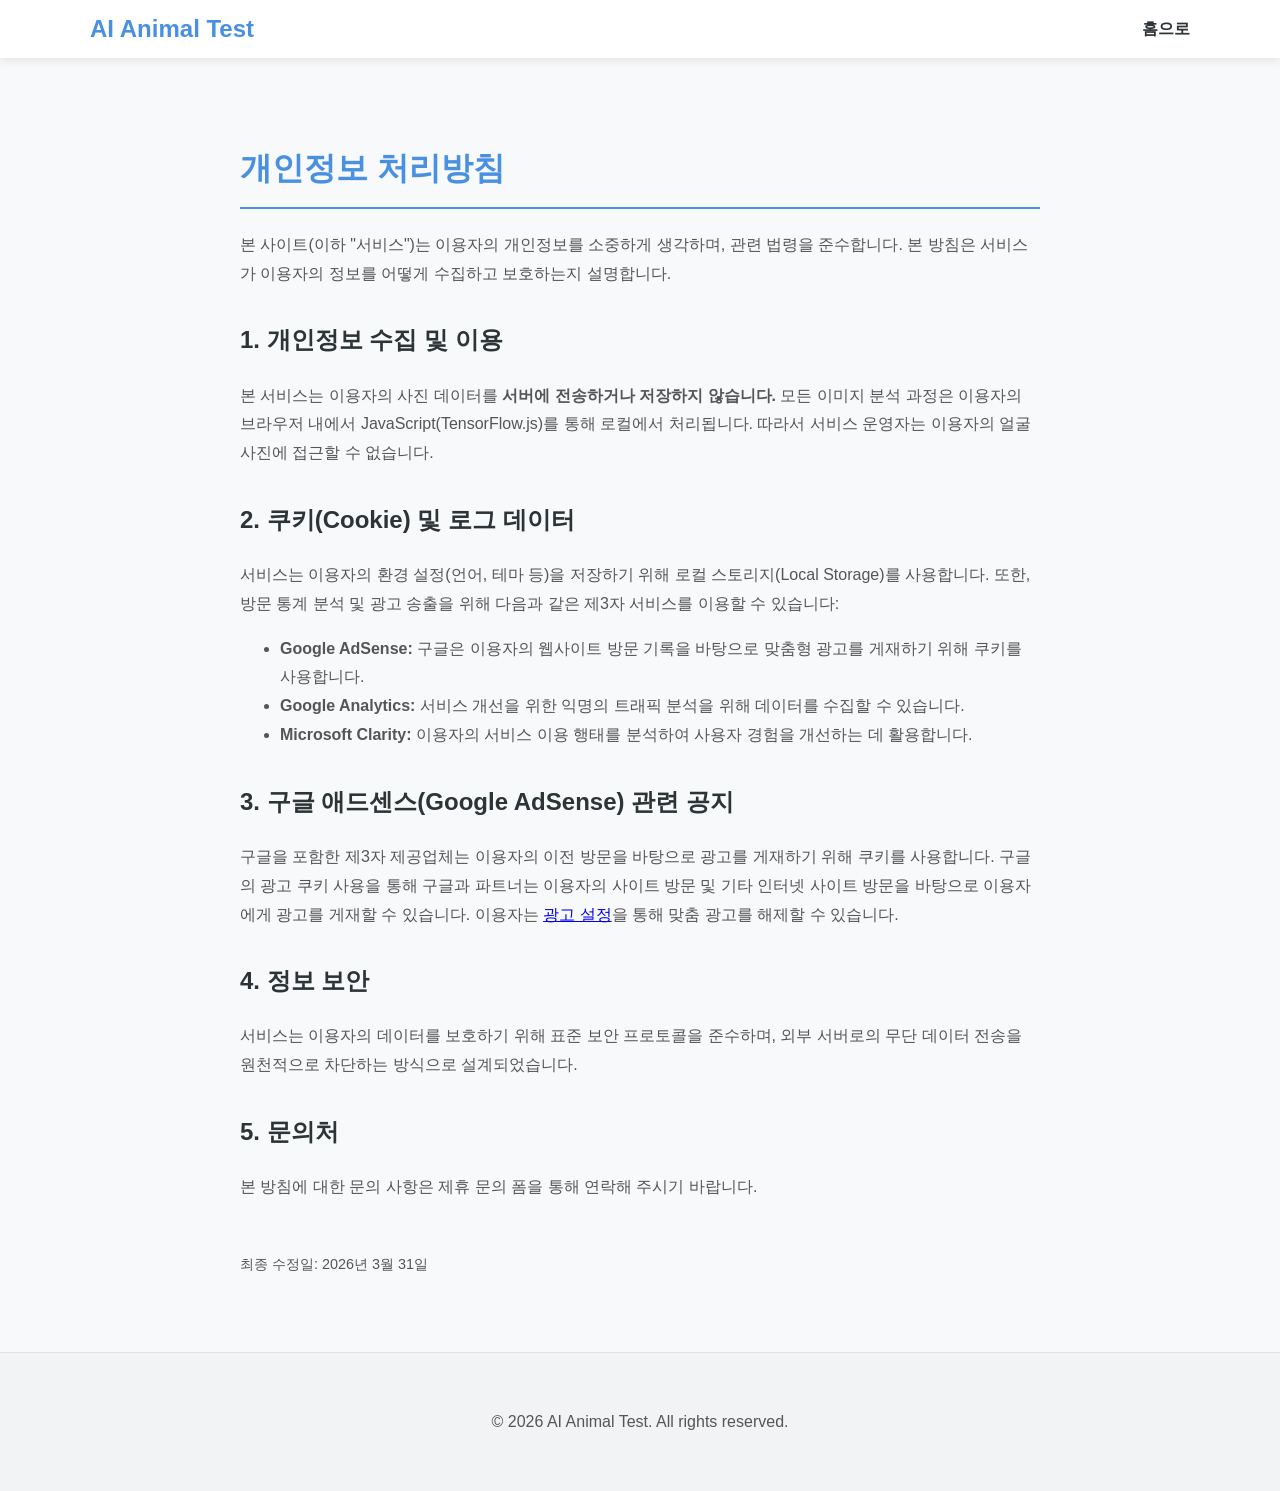
<file: privacy.html>
<!DOCTYPE html>
<html lang="ko">
<head>
    <!-- Google tag (gtag.js) -->
    <script async src="https://www.googletagmanager.com/gtag/js?id=G-W6VX7Z1BSQ"></script>
    <script>
      window.dataLayer = window.dataLayer || [];
      function gtag(){dataLayer.push(arguments);}
      gtag('js', new Date());

      gtag('config', 'G-W6VX7Z1BSQ');
    </script>
    <script type="text/javascript">
        (function(c,l,a,r,i,t,y){
            c[a]=c[a]||function(){(c[a].q=c[a].q||[]).push(arguments)};
            t=l.createElement(r);t.async=1;t.src="https://www.clarity.ms/tag/"+i;
            y=l.getElementsByTagName(r)[0];y.parentNode.insertBefore(t,y);
        })(window, document, "clarity", "script", "w4qd9c0sxc");
    </script>
    <meta charset="UTF-8">
    <meta name="viewport" content="width=device-width, initial-scale=1.0">
    <title>개인정보 처리방침 - AI 동물상 테스트</title>
    <link rel="stylesheet" href="style.css">
    <style>
        .privacy-content { max-width: 800px; margin: 40px auto; padding: 20px; line-height: 1.8; }
        h1 { color: var(--primary-color); border-bottom: 2px solid var(--primary-color); padding-bottom: 10px; }
        h2 { margin-top: 30px; color: var(--text-color); }
        p, li { color: #555; }
        body.dark-mode p, body.dark-mode li { color: #ccc; }
    </style>
</head>
<body>
    <header>
        <nav class="navbar">
            <div class="logo"><a href="index.html" style="text-decoration: none; color: inherit;">AI Animal Test</a></div>
            <ul class="nav-links">
                <li><a href="index.html">홈으로</a></li>
            </ul>
        </nav>
    </header>

    <main class="privacy-content">
        <h1>개인정보 처리방침</h1>
        <p>본 사이트(이하 "서비스")는 이용자의 개인정보를 소중하게 생각하며, 관련 법령을 준수합니다. 본 방침은 서비스가 이용자의 정보를 어떻게 수집하고 보호하는지 설명합니다.</p>

        <h2>1. 개인정보 수집 및 이용</h2>
        <p>본 서비스는 이용자의 사진 데이터를 <b>서버에 전송하거나 저장하지 않습니다.</b> 모든 이미지 분석 과정은 이용자의 브라우저 내에서 JavaScript(TensorFlow.js)를 통해 로컬에서 처리됩니다. 따라서 서비스 운영자는 이용자의 얼굴 사진에 접근할 수 없습니다.</p>

        <h2>2. 쿠키(Cookie) 및 로그 데이터</h2>
        <p>서비스는 이용자의 환경 설정(언어, 테마 등)을 저장하기 위해 로컬 스토리지(Local Storage)를 사용합니다. 또한, 방문 통계 분석 및 광고 송출을 위해 다음과 같은 제3자 서비스를 이용할 수 있습니다:</p>
        <ul>
            <li><b>Google AdSense:</b> 구글은 이용자의 웹사이트 방문 기록을 바탕으로 맞춤형 광고를 게재하기 위해 쿠키를 사용합니다.</li>
            <li><b>Google Analytics:</b> 서비스 개선을 위한 익명의 트래픽 분석을 위해 데이터를 수집할 수 있습니다.</li>
            <li><b>Microsoft Clarity:</b> 이용자의 서비스 이용 행태를 분석하여 사용자 경험을 개선하는 데 활용합니다.</li>
        </ul>

        <h2>3. 구글 애드센스(Google AdSense) 관련 공지</h2>
        <p>구글을 포함한 제3자 제공업체는 이용자의 이전 방문을 바탕으로 광고를 게재하기 위해 쿠키를 사용합니다. 구글의 광고 쿠키 사용을 통해 구글과 파트너는 이용자의 사이트 방문 및 기타 인터넷 사이트 방문을 바탕으로 이용자에게 광고를 게재할 수 있습니다. 이용자는 <a href="https://adssettings.google.com" target="_blank">광고 설정</a>을 통해 맞춤 광고를 해제할 수 있습니다.</p>

        <h2>4. 정보 보안</h2>
        <p>서비스는 이용자의 데이터를 보호하기 위해 표준 보안 프로토콜을 준수하며, 외부 서버로의 무단 데이터 전송을 원천적으로 차단하는 방식으로 설계되었습니다.</p>

        <h2>5. 문의처</h2>
        <p>본 방침에 대한 문의 사항은 제휴 문의 폼을 통해 연락해 주시기 바랍니다.</p>
        
        <p style="margin-top: 50px; font-size: 0.9rem;">최종 수정일: 2026년 3월 31일</p>
    </main>

    <footer>
        <p>&copy; 2026 AI Animal Test. All rights reserved.</p>
    </footer>
</body>
</html>
</file>
<file: style.css>
:root {
  --primary-color: #4a90e2;
  --secondary-color: #61afef;
  --bg-color: #f8f9fa;
  --text-color: #2d3436;
  --card-bg: #ffffff;
  --nav-bg: #ffffff;
  --footer-bg: #f1f3f5;
  --border-color: #dee2e6;
}

body.dark-mode {
  --bg-color: #1a1a1b;
  --text-color: #e9ecef;
  --card-bg: #2d2d2e;
  --nav-bg: #2d2d2e;
  --footer-bg: #121212;
  --border-color: #444;
}

body {
  background-color: var(--bg-color);
  color: var(--text-color);
  font-family: 'Apple SD Gothic Neo', 'Malgun Gothic', sans-serif;
  margin: 0;
  line-height: 1.6;
  transition: background-color 0.3s;
}

/* Navbar */
header {
  position: sticky;
  top: 0;
  z-index: 1000;
  background-color: var(--nav-bg);
  box-shadow: 0 2px 10px rgba(0,0,0,0.1);
}

.navbar {
  max-width: 1100px;
  margin: 0 auto;
  display: flex;
  justify-content: space-between;
  align-items: center;
  padding: 10px 20px;
}

.logo {
  font-size: 1.5rem;
  font-weight: 800;
  color: var(--primary-color);
}

.nav-links {
  list-style: none;
  display: flex;
  gap: 20px;
  margin: 0;
  padding: 0;
}

.nav-links a {
  text-decoration: none;
  color: var(--text-color);
  font-weight: 600;
  transition: color 0.2s;
}

.nav-links a:hover { color: var(--primary-color); }

.nav-right { display: flex; align-items: center; gap: 15px; }

.icon-btn {
  background: none;
  border: none;
  font-size: 1.2rem;
  cursor: pointer;
  padding: 5px;
}

/* Main Content */
main {
  max-width: 1100px;
  margin: 0 auto;
  padding: 20px;
}

.hero {
  text-align: center;
  padding: 60px 0;
}

.content-block {
  background: var(--card-bg);
  padding: 40px;
  border-radius: 20px;
  margin-bottom: 40px;
  box-shadow: 0 4px 20px rgba(0,0,0,0.05);
}

.grid-container {
  display: grid;
  grid-template-columns: repeat(auto-fit, minmax(300px, 1fr));
  gap: 20px;
  margin-bottom: 40px;
}

.info-card {
  background: var(--card-bg);
  padding: 30px;
  border-radius: 20px;
  box-shadow: 0 4px 15px rgba(0,0,0,0.05);
}

/* Test Container */
.test-container {
  max-width: 500px;
  margin: 0 auto;
  background: var(--card-bg);
  padding: 30px;
  border-radius: 20px;
  box-shadow: 0 10px 30px rgba(0,0,0,0.1);
}

#image-container {
  min-height: 200px;
  display: flex;
  align-items: center;
  justify-content: center;
  border: 2px dashed var(--border-color);
  border-radius: 15px;
  margin-bottom: 20px;
  overflow: hidden;
}

/* Buttons */
.primary-btn {
  background-color: var(--primary-color);
  color: white;
  border: none;
  padding: 15px 30px;
  border-radius: 10px;
  font-size: 1.1rem;
  font-weight: bold;
  cursor: pointer;
  width: 100%;
  transition: transform 0.2s;
}

.primary-btn:hover { transform: translateY(-2px); }

.secondary-btn {
  background-color: var(--text-color);
  color: var(--bg-color);
  border: none;
  padding: 12px 25px;
  border-radius: 8px;
  font-weight: bold;
  cursor: pointer;
}

.privacy-note {
  font-size: 0.8rem;
  color: #888;
  margin-top: 10px;
}

/* Footer */
footer {
  background-color: var(--footer-bg);
  padding: 40px 20px;
  text-align: center;
  border-top: 1px solid var(--border-color);
}

.footer-links {
  list-style: none;
  padding: 0;
  display: flex;
  justify-content: center;
  gap: 20px;
  margin-top: 15px;
}

.footer-links a {
  text-decoration: none;
  color: #666;
  font-size: 0.9rem;
}

/* Ad Slot Placeholder */
.ad-slot {
  margin: 30px 0;
  text-align: center;
  min-height: 90px;
}

@media (max-width: 768px) {
  .nav-links { display: none; }
  .content-block { padding: 25px; }
}
</file>
